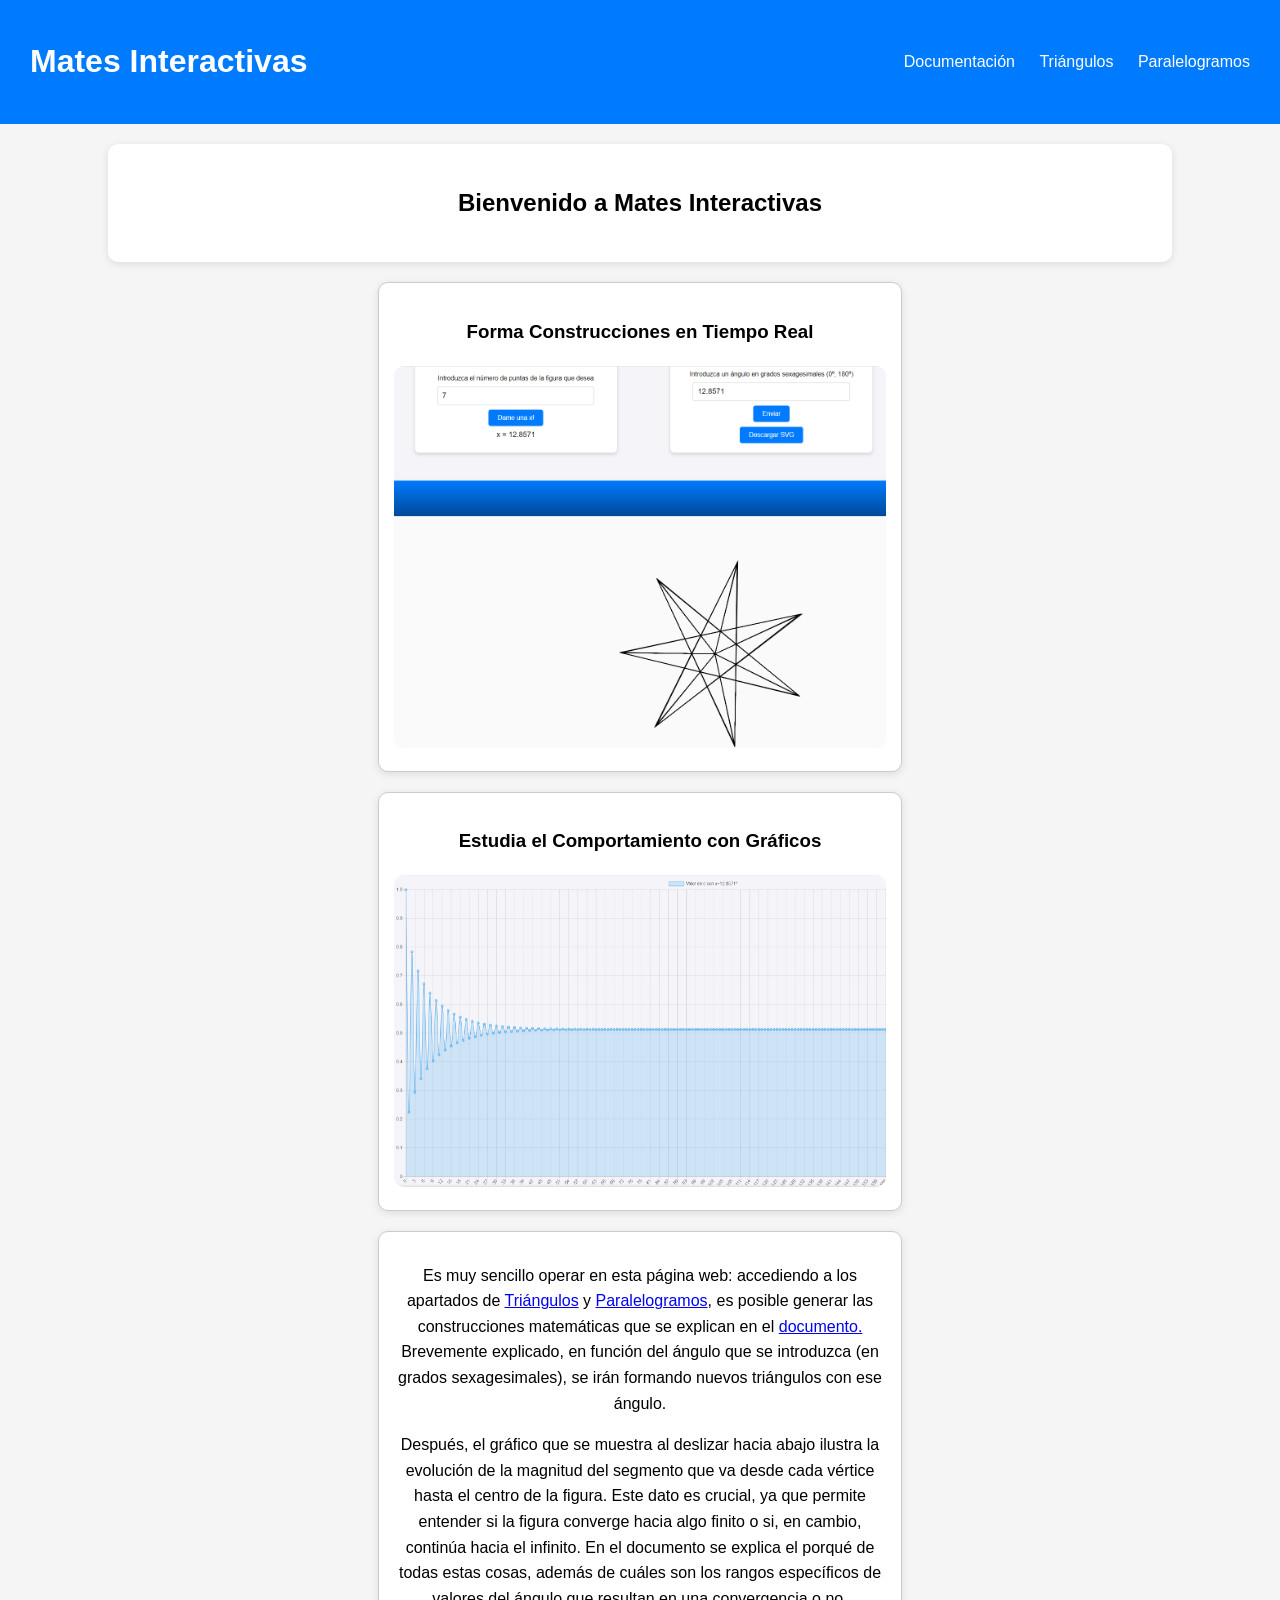
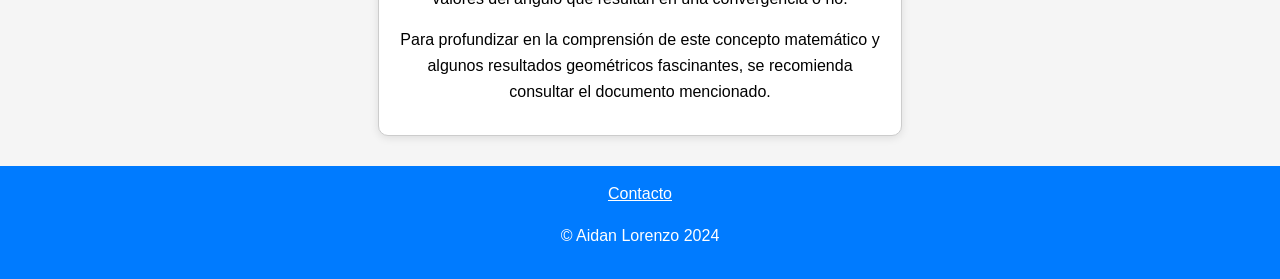
<file: index.html>
<!DOCTYPE html>
<html lang="es">
<head>
    <meta charset="UTF-8">
    <meta name="viewport" content="width=device-width, initial-scale=1.0">
    <link rel="icon" type="image/x-icon" href="./espiral90.jpg">
    <link rel="stylesheet" href="./styles.css">
    <title>Main | Proyecto Matemático</title>
</head>
<body>
    <header>
        <h1><a href="">Mates Interactivas</a></h1>
        <nav>
            <a href="./documentacion.html">Documentación</a>
            <a href="./triangulos.html">Triángulos</a>
            <a href="./paralelogramos.html">Paralelogramos</a>
        </nav>
    </header>
    
    <div class="top">
        <h2>Bienvenido a Mates Interactivas</h2>
    </div>

    <section class="info">
        <div class="box" id="dibujos">
            <h3>Forma Construcciones en Tiempo Real</h3>
            <div class="box-bottom">
                <img src="./info1.jpg" alt="Construcciones matemáticas" width="100%">
            </div>
        </div>
        <div class="box" id="graficos">
            <h3>Estudia el Comportamiento con Gráficos</h3>
            <div class="box-bottom">
                <img src="./info2.jpg" alt="Gráficos matemáticos" width="100%">
            </div>
        </div>
    </section>

    <section class="info">
        <div class="box" id="palabras">
            <p>
                Es muy sencillo operar en esta página web: accediendo a los apartados de 
                <a href="./triangulos.html">Triángulos</a> y <a href="./paralelogramos.html">Paralelogramos</a>, es posible generar las construcciones matemáticas que se explican en el 
                <a href="./documentacion.html">documento.</a> Brevemente explicado, en función del ángulo que se introduzca (en grados sexagesimales), se irán formando nuevos triángulos con ese ángulo.
            </p>
            <p>
                Después, el gráfico que se muestra al deslizar hacia abajo ilustra la evolución de la magnitud del segmento que va desde cada vértice hasta el centro de la figura. Este dato es crucial, ya que permite entender si la figura converge hacia algo finito o si, en cambio, continúa hacia el infinito. En el documento se explica el porqué de todas estas cosas, además de cuáles son los rangos específicos de valores del ángulo que resultan en una convergencia o no.
            </p>
            <p>
                Para profundizar en la comprensión de este concepto matemático y algunos resultados geométricos fascinantes, se recomienda consultar el documento mencionado.
            </p>
        </div>
    </section>

    <footer>
        <a href="https://github.com/aidanLorenzo/aidanLorenzo.github.io">Contacto</a>
        <p>&copy; Aidan Lorenzo 2024</p>
    </footer>
</body>
</html>
</file>
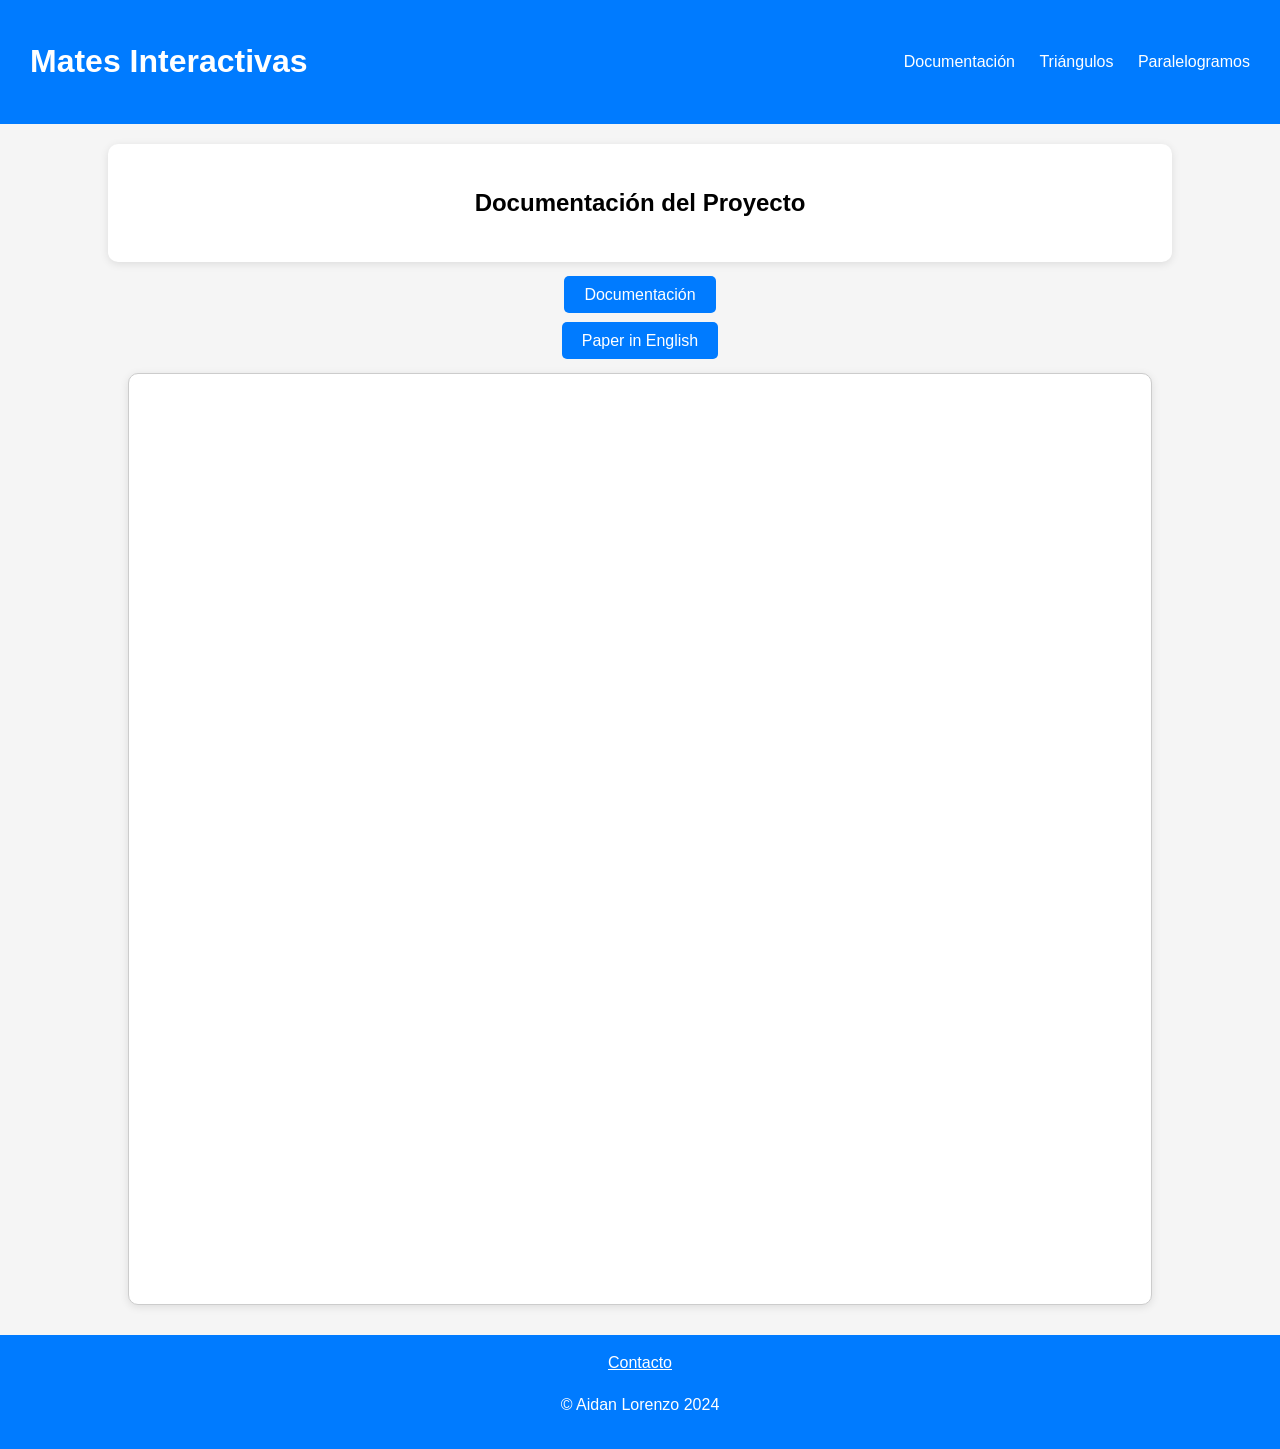
<file: documentacion.html>
<!DOCTYPE html>
<html lang="es">
<head>
    <meta charset="UTF-8">
    <meta name="viewport" content="width=device-width, initial-scale=1.0">
    <link rel="icon" type="image/x-icon" href="./espiral90.jpg">
    <link rel="stylesheet" href="styles.css">
    <title>Documentación | Proyecto Matemático</title>
</head>
<body>
    <header>
        <h1><a href="./index.html">Mates Interactivas</a></h1>
        <nav>
            <a href="./documentacion.html">Documentación</a>
            <a href="./triangulos.html">Triángulos</a>
            <a href="./paralelogramos.html">Paralelogramos</a>
        </nav>
    </header>
    
    <div class="top">
        <h2>Documentación del Proyecto</h2> 
    </div>

    <div class="download-link">
        <a href="./Documentación.pdf" target="_blank">Documentación</a>
    </div>
    
    <div class="download-link">
        <a href="./Geometry_paper_Aidan.pdf" target="_blank">Paper in English</a>
    </div>
    
    <section class="info">
        <iframe class="box2" src="./Documentación.pdf" frameborder="0"></iframe>
    </section>

    <footer>
        <a href="https://github.com/aidanLorenzo/aidanLorenzo.github.io">Contacto</a>
        <p>&copy; Aidan Lorenzo 2024</p>
    </footer>
</body>
</html>
</file>
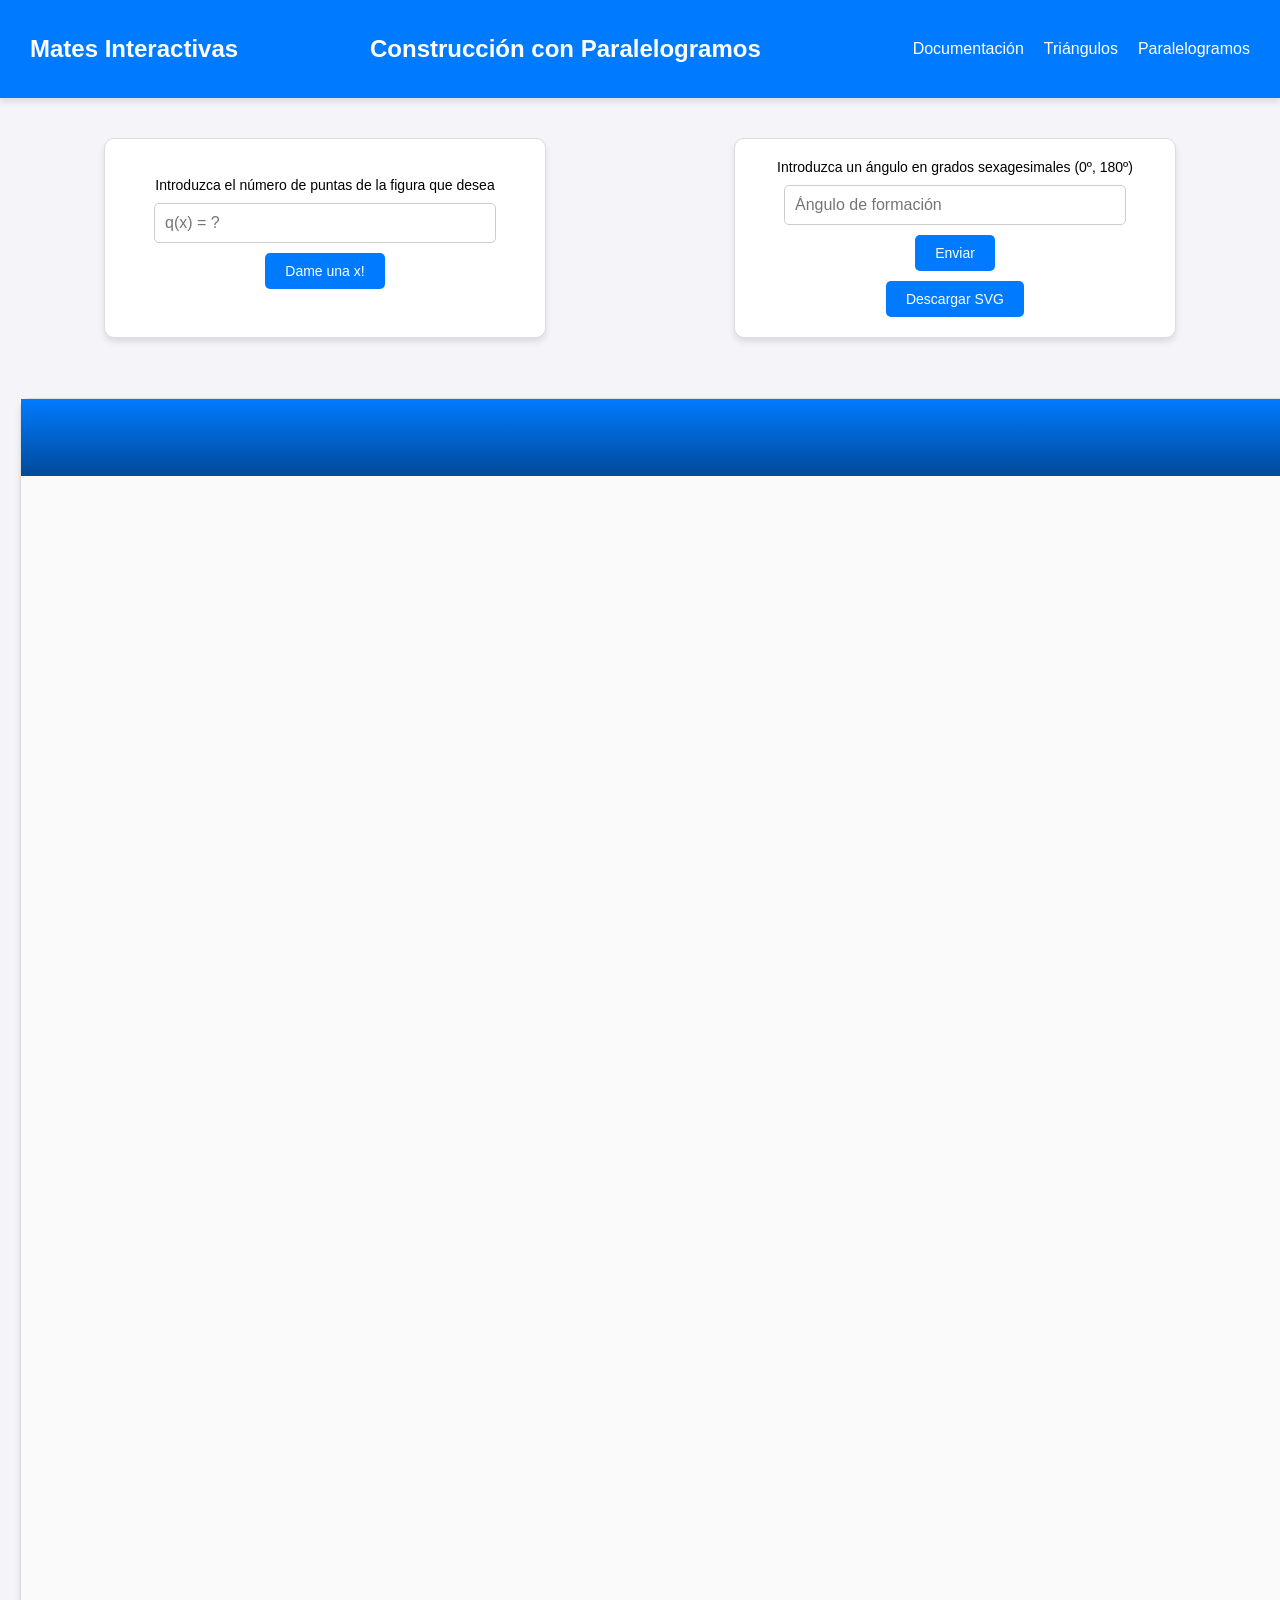
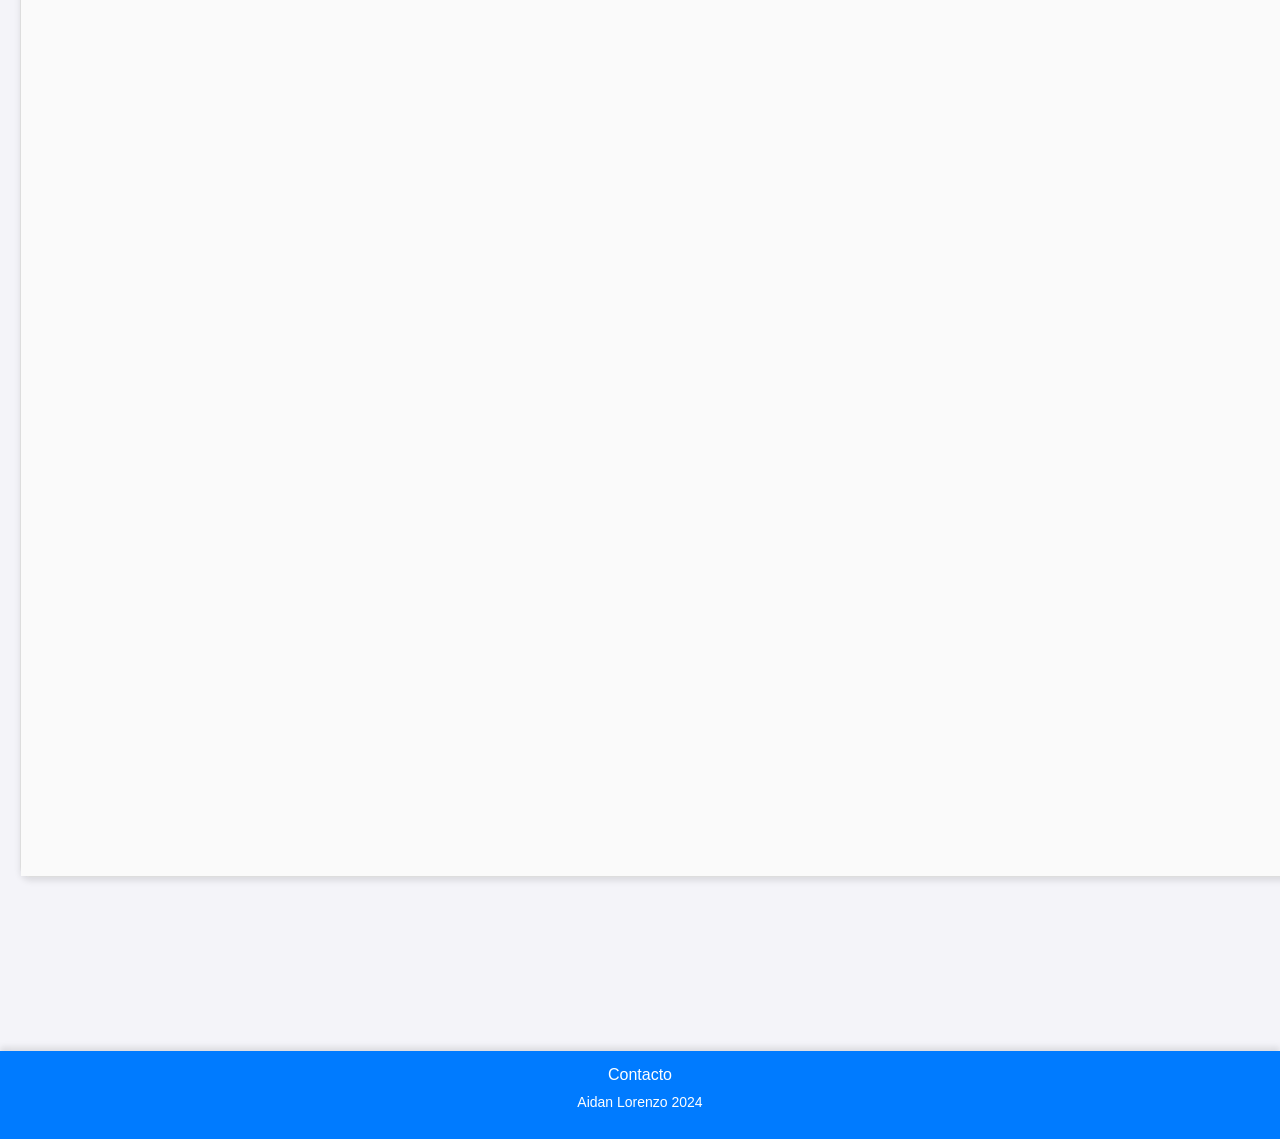
<file: paralelogramos.html>
<!DOCTYPE html>
<html lang="es">
<head>
    <meta charset="UTF-8">
    <meta name="viewport" content="width=device-width, initial-scale=1.0">
    <link rel="icon" type="image/x-icon" href="./espiral90.jpg">
    <title>Interactividad | Proyecto Matemático</title>
    <style>
        body {
            margin: 0;
            padding: 0;
            font-family: 'Roboto', sans-serif;
            background-color: #f4f4f9; /* Fondo de página claro */
        }
    
        header {
            background-color: #007bff;
            color: white;
            padding: 15px 30px;
            display: flex;
            justify-content: space-between;
            align-items: center;
            box-shadow: 0 4px 6px rgba(0, 0, 0, 0.1);
        }
    
        h1 {
            font-size: 24px;
            font-weight: bold;
        }
    
        a {
            color: white;
            text-decoration: none;
        }
    
        a:hover {
            text-decoration: underline;
        }
    
        nav {
            display: flex;
            justify-content: flex-end;
        }
    
        nav a {
            color: white;
            text-decoration: none;
            margin-left: 20px;
            font-size: 16px;
        }
    
        .top {
            border-radius: 10px;
            margin: 30px auto;
            padding: 20px;
            width: 90%;
            max-width: 500px;
            background-color: #ffffff;
            border: 1px solid #ddd;
            display: flex;
            align-items: center;
            justify-content: center;
            box-shadow: 0 4px 6px rgba(0, 0, 0, 0.1);
        }
    
        .top h2 {
            font-size: 20px;
            margin: 0;
            font-weight: bold;
        }
    
        .intros {
            border-radius: 10px;
            margin: 20px auto;
            padding: 20px;
            width: 100%;
            max-width: 400px; /* Ajustar el ancho */
            background-color: #ffffff; /* Fondo blanco */
            border: 1px solid #ddd; /* Borde suave */
            display: flex;
            flex-direction: column; /* Alineación vertical */
            align-items: center;
            justify-content: center;
            box-shadow: 0 4px 6px rgba(0, 0, 0, 0.1); /* Sombra para profundidad */
            gap: 10px; /* Separación entre elementos */
        }
    
        .intros input {
            width: 80%; /* Ancho ajustado */
            padding: 10px;
            font-size: 16px;
            border: 1px solid #ccc;
            border-radius: 5px;
        }
    
        .intros p {
            margin: 0;
            font-size: 14px; /* Tamaño de texto más pequeño */
            text-align: center; /* Centrar el texto */
        }
    
        .intros button {
            width: auto;
            padding: 10px 20px;
            font-size: 14px;
            background-color: #007bff;
            color: white;
            border: none;
            border-radius: 5px;
            cursor: pointer;
            transition: background-color 0.3s ease;
        }
    
        .intros button:hover {
            background-color: #0056b3;
        }
    
        .info {
            display: flex;
            justify-content: center;
            margin: 20px;
            border: 1px solid #ddd;
            border-radius: 10px;
            background-color: white;
            box-shadow: 0 4px 6px rgba(0, 0, 0, 0.1);
            width: 100%;
        }
    
        .box {
            width: 100%;
            height: 100%;
            border-radius: 10px;
        }
    
        .box-top {
            height: 77px;
            background: linear-gradient(to bottom, #007bff, #004a99);
        }
    
        .box-bottom {
            width: 100%;
            height: 2000px;
            overflow: hidden;
            background-color: #fafafa;
        }
    
        #svg-container {
            width: 100%;
            height: 100%;
        }
    
        footer {
            background-color: #007bff;
            color: white;
            padding: 15px 30px;
            text-align: center;
            box-shadow: 0 -4px 6px rgba(0, 0, 0, 0.1);
        }
    
        footer a {
            color: white;
            text-decoration: none;
            font-size: 16px;
        }
    
        footer a:hover {
            text-decoration: underline;
        }
    
        footer p {
            font-size: 14px;
            margin-top: 10px;
        }
    
        .flex {
            display: flex;
            flex-wrap: wrap; /* Hacer que los elementos se acomoden en varias filas */
            justify-content: center; /* Centrar los elementos */
            gap: 20px; /* Separación entre los elementos */
            padding: 20px;
        }
    </style>
    
</head>
<body>
    <header>
        <h1><a href="./index.html">Mates Interactivas</a></h1>
        <h2>Construcción con Paralelogramos</h2>
        <nav>
            <a href="./documentacion.html">Documentación</a>
            <a href="./triangulos.html">Triángulos</a>
            <a href="./paralelogramos.html">Paralelogramos</a>
        </nav>
    </header>
    
<div class="flex">
    <div class="intros">
        <p>Introduzca el número de puntas de la figura que desea</p>
        <input type="number" id="puntas" placeholder="q(x) = ?"> 
        <button onclick="calcularQInverse()">Dame una x!</button>
        <span id="resultado"></span> 
    </div>
    <div class="intros">
        <p>Introduzca un ángulo en grados sexagesimales (0º, 180º)</p>
        <input type="number" id="angulo" placeholder="Ángulo de formación"> 
        <button onclick="miFuncionP()">Enviar</button>
        <button onclick="descargarSVGP()">Descargar SVG</button>
    </div>
    

</div>

    <section class="info">
        <div class="box" id="dibujos">

            <div class="box-top"></div>
    
            <div class="box-bottom">
                <svg id="svg-container"></svg>
            </div>

        </div>
    </section>

    <canvas id="grafico"></canvas>

    <footer>
        <a href="https://github.com/aidanLorenzo/aidanLorenzo.github.io">Contacto</a>
        <p>Aidan Lorenzo 2024</p>
    </footer>
    
    <script src="../scripts.js"></script>

</body>
</html>
</file>
<file: styles.css>
body {
    margin: 0;
    padding: 0;
    font-family: 'Roboto', sans-serif;
    background-color: #f5f5f5;
    line-height: 1.6;
}

header {
    background-color: #007bff;
    color: white;
    padding: 15px 30px;
    display: flex;
    justify-content: space-between;
    align-items: center;
}

header h1 a {
    color: white;
    text-decoration: none;
}

nav a {
    color: white;
    text-decoration: none;
    margin-left: 20px;
}

nav a:hover {
    text-decoration: underline;
}

.top {
    background-color: #ffffff;
    border-radius: 10px;
    margin: 20px auto;
    padding: 20px;
    text-align: center;
    width: 80%;
    box-shadow: 0 2px 8px rgba(0, 0, 0, 0.1);
}

.info {
    display: flex;
    flex-wrap: wrap;
    justify-content: center;
    gap: 20px;
    margin: 20px auto;
    width: 80%;
}

.box {
    background-color: #ffffff;
    border: 1px solid #ccc;
    border-radius: 10px;
    padding: 15px;
    text-align: center;
    width: calc(50% - 20px);
    box-shadow: 0 2px 8px rgba(0, 0, 0, 0.1);
}

.box2{
    background-color: #ffffff;
    border: 1px solid #ccc;
    border-radius: 10px;
    padding: 15px;
    text-align: center;
    height: 900px;
    width: 1000px;
    box-shadow: 0 2px 8px rgba(0, 0, 0, 0.1);
}

.box img {
    border-radius: 10px;
}

footer {
    background-color: #007bff;
    color: white;
    padding: 15px 0;
    text-align: center;
    margin-top: 30px;
}

footer a {
    color: white;
    text-decoration: underline;
}

.pdfView {
    width: 80%;
}

.download-link {
    margin: 20px auto;
    text-align: center;
}

.download-link a {
    background-color: #007bff;
    color: white;
    text-decoration: none;
    padding: 10px 20px;
    border-radius: 5px;
    transition: background-color 0.3s ease;
}

.download-link a:hover {
    background-color: #0056b3;
}
</file>
